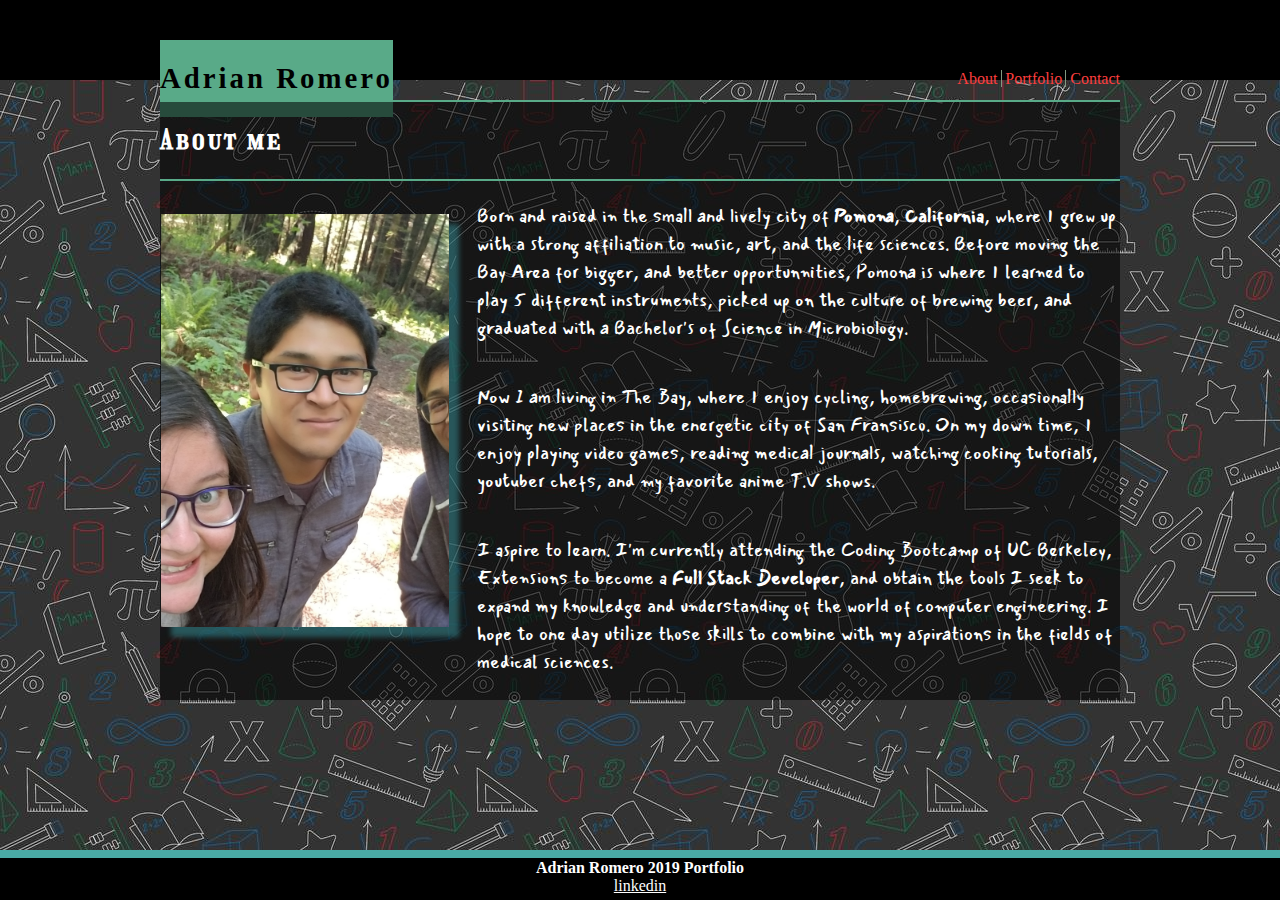
<file: index.html>
<!DOCTYPE html>
<html lang="en">
<head>
    <meta charset="UTF-8">
    <meta name="viewport" content="width=device-width, initial-scale=1.0">
    <meta http-equiv="X-UA-Compatible" content="ie=edge">
    <title>Adrian's Portfolio</title>
    <link href="https://fonts.googleapis.com/css?family=Girassol|Mansalva&display=swap" rel="stylesheet">
    <link rel="stylesheet" href="./assets/css/style.css">
</head>
<body>
    <div class="wrapper">
        <header class="clearfix">
    
            <div class="header-content">
    
                <div class="my-name" id="header-text">
                    <h2>Adrian Romero</h2>
                </div>
    
                <div class="header-links">
                    <a href="./index.html">About</a>
                    <a id="middle-link" href="./portfolio.html">Portfolio</a>
                    <a href="./contact.html">Contact</a> 
                </div>
    
            </div>
    
        </header>
    
        <br>
    
        <div class="content-box">
            <div id="content-title">
                <h2>About me</h2>
            </div>
            <div class="bio-text">
    
                <div>
                    <img class="bio-img" src="./assets/images/woods_trip.jpg" alt="me in the woods">
                </div>
    
                <div id="p-spacing">
                    <p>
                        Born and raised in the small and lively city of <strong>Pomona</strong>, <strong>California</strong>, where I grew up with a strong affiliation to music, art, and the life sciences. Before moving the Bay Area for bigger, and better opportunnities, Pomona is where I learned to play 5 different instruments, picked up on the culture of brewing beer, and graduated with a Bachelor's of Science in Microbiology.
                    <p>
                        Now I am living in The Bay, where I enjoy cycling, homebrewing, occasionally visiting new places in the energetic city of San Fransisco. On my down time, I enjoy playing video games, reading medical journals, watching cooking tutorials, youtuber chefs, and my favorite anime T.V shows.
                    </p>
                    <p>
                        I aspire to learn. I'm currently attending the Coding Bootcamp of UC Berkeley, Extensions to become a <strong>Full Stack Developer</strong>, and obtain the tools I seek to expand my knowledge and understanding of the world of computer engineering. I hope to one day utilize those skills to combine with my aspirations in the fields of medical sciences.
                    </p>
                </div>
            </div>
            
        </div>
        <div class="push"></div>
    </div>

    <footer class="footer">  
        <div>
            <h4><strong>Adrian Romero 2019 Portfolio</strong></h4>
            <a href="https://www.linkedin.com/in/adrian-romero-b185b598/" target="_blank">linkedin</a>
        </div>  
    </footer>
</body>
</html>
</file>
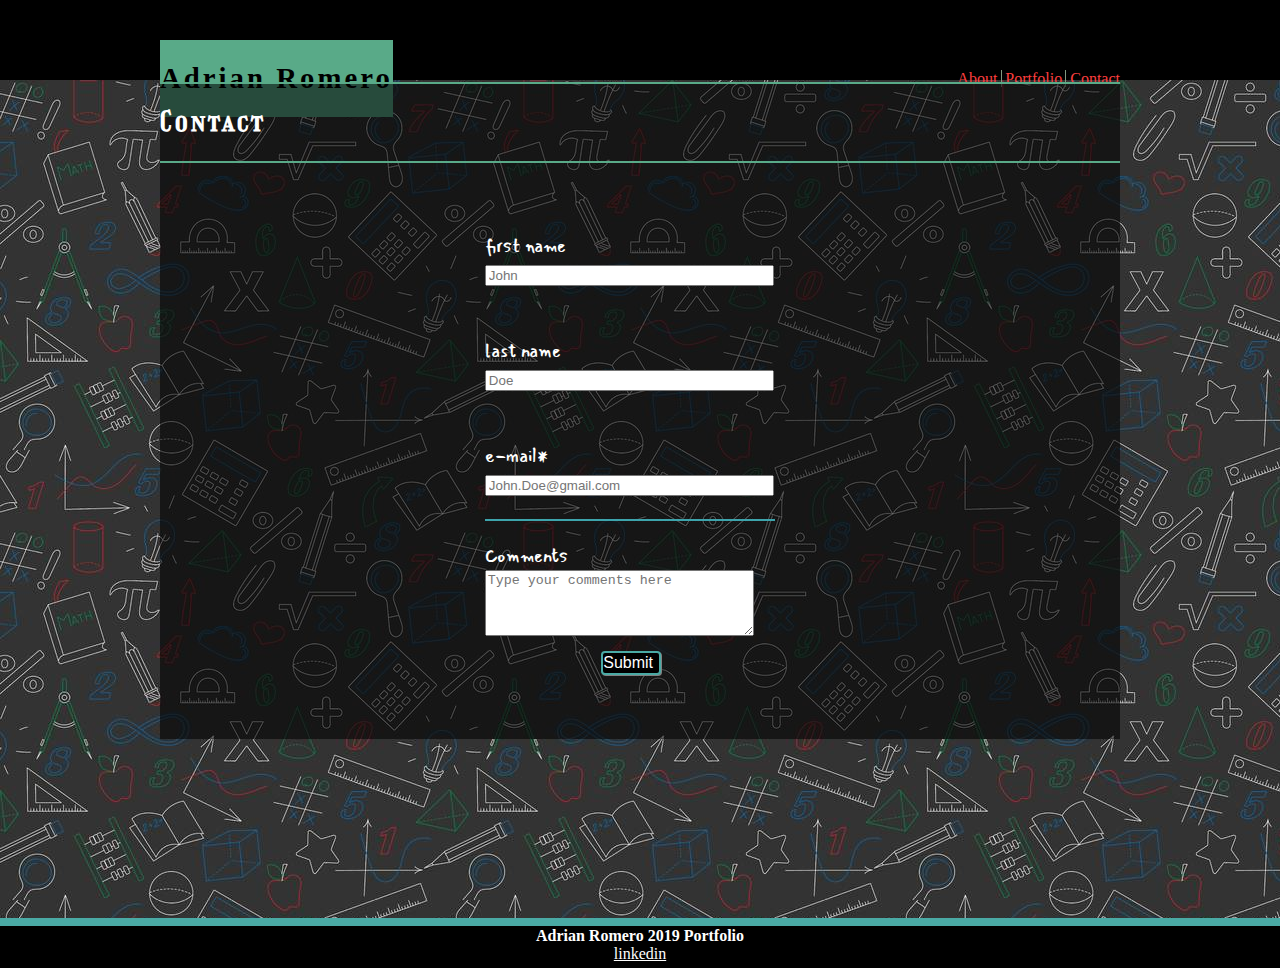
<file: contact.html>
<!DOCTYPE html>
<html lang="en">
<head>
    <meta charset="UTF-8">
    <meta name="viewport" content="width=device-width, initial-scale=1.0">
    <meta http-equiv="X-UA-Compatible" content="ie=edge">
    <title>Contact</title>
    <link href="https://fonts.googleapis.com/css?family=Girassol|Mansalva&display=swap" rel="stylesheet">
    <link rel="stylesheet" href="./assets/css/style.css">
</head>
<body>
    <div class="wrapper">
        <header class="clearfix">
    
            <div class="header-content">
    
                <div class="my-name" id="header-text">
                    <h2>Adrian Romero</h2>
                </div>
    
                <div class="header-links">
                    <a href="./index.html">About</a>
                    <a id="middle-link" href="./portfolio.html">Portfolio</a>
                    <a href="./contact.html">Contact</a> 
                </div>
    
            </div>
    
        </header>
        <div class="content-box">
            <div id="content-title">
                <h2>Contact</h2>
            </div>
    
            <br>
    
            <div class="bio-text">
                
                <form action="#" class="personal-info">                    
                    <ul>

                        <li>
                            <p>
                                <label for="first-name">first name</label>
                                <input size="33" type="text" name="first_name" placeholder="John">
                            </p>
                            <br>
                        
                            <p>
                                <label for="last-name">last name</label>
                                <input size="33" type="text" name="last_name" placeholder="Doe">
                            </p>
                            <br>
                        
                            <p>
                                <label for="email">e-mail<span class="req">*</span></label>
                                <input size="33" type="text" name="email" placeholder="John.Doe@gmail.com">
                            </p>
                        </li>
                        
                        <li>
                           <div class="divider"><p></p></div>
                        </li>
                        
                        <li>
                            <p>
                                <label for="comments">Comments</label>
                                <textarea cols="31" rows="4" name="comments" placeholder="Type your comments here"></textarea>

                            </p>
                        </li>
                        
                        <li>
                            <input class="button" type="submit" value="Submit"/>
                        </li>
                        
                    </ul>
                            
                </form>
            </div>

        </div>
                
    </div>
            
    <div class="push"></div>
    

    <br>
    <footer class="footer">  
        <div>
            <h4><strong>Adrian Romero 2019 Portfolio</strong></h4>
            <a href="https://www.linkedin.com/in/adrian-romero-b185b598/" target="_blank">linkedin</a>
        </div>  
    </footer>
</body>
</html>
</file>
<file: assets/css/style.css>
/* background image with a background color incase the image does not render properly */
body {
    background-image: url("../images/dark_theme_background.jpg");
    background-color: rgb(42, 38, 87);
    height: 100%;
    margin: 0;
}

/* using wrapper (from footer tips) to ensure footer is always at the bottom of the visible page*/
/* -50px margin-bottom gives a height of 50px for the space of the footer */
.wrapper {
        min-height: calc(100vh - 50px);
}

/* Header box */
header {
    background-color: rgb(0, 0, 0);
    /* align-content: inline; */
    width: 100%;
    height: 50px;
    align-content: center;
}

/* making sure the content displayed in the header stays within the 960px 'workspace' using max-width and margin set to auto */
.header-content {
    position: relative;
    align-content: center   ;
    background-color: inherit;
    max-width: 960px;
    height: 80px;
    margin: auto;
}

/* my name on the header */
#header-text{
    min-height: 4em;
    display: table-column;
    /* this syntax is setting my text in the center of the h2 box */
    vertical-align: middle;
    font-size: larger;
    line-height: 1;
    letter-spacing: 3px;
    color: rgb(0, 0, 0);
    position: absolute;
    left: 0;
}

/* class my name with relative position on header box and left float */
.my-name {
    background-color: rgb(89, 170, 136);
    /* float: left;  */
}

/* parameters set for the a tags in the header */
.header-links{
    /* text-decoration: none; */
    /* float: right; */
    position: absolute;
    right: 0;
    padding: 30px 0;
}

/* parameters set for the text in the a tags of the header */
header a {
    text-decoration: none;
    color: rgb(252, 62, 62);
}

/* using an id for setting the borders on the middle a tag */
#middle-link {
    border-style: solid;
    border-width: 0 1px;
    border-color: rgb(129, 153, 129);  
    padding: 0 3px;
}

/* clearfix hack */
.clearfix {
    content: '';
    display: table;
    clear: both;
}

/*              This begins to style the content outside of the header                   */
/* Content all within div container with class 'content-box' */
/* max-width syntax gives the content responsiveness when changing the width of the screen */
.content-box {
    max-width: 960px;
    height: auto;
    min-height: 600px;
    max-height: 1200px;
    background-color: rgba(0, 0, 0, 0.562);
    position: relative;
    margin: auto;
    color: rgb(255, 255, 255);
    font-family: 'Mansalva', cursive;
    font-size: 18px;
    
}
/* Title of each page will render using id 'content-title' */
#content-title {
    border-top: 2px solid rgb(89, 170, 136);
    border-bottom: 2px solid rgb(89, 170, 136);
    margin: 2px 0;
    font-weight: bolder;
    font-family: 'Girassol', cursive;
    letter-spacing: 3px;
}

/* style for container holding image 'woods_trip.jpg */
.bio-img {
    float: left;
    position: absolute;
    top:19%;
    left: 1px;
    width: 30%;
    height: auto;
    box-shadow: 10px 10px 5px rgba(61, 164, 172, 0.452);
}
/* all p elements within the div element containing class 'bio-text' will contain these styles.*/
/* the margin will allow for the text to appear after the image (no overlap) */
.bio-text p {
    /* align-content: left; */
    text-align: left;
    margin:21px 0 0 33%;
    
}
/* p tags within element containing id '#p-spacing' this will allow for spacing between  */
#p-spacing p {
    padding: 0 0 20px 0;
}

/* footer */
footer {
    border-top: 8px solid #4aaaa5;
    background-color: rgb(0,0,0);
    clear: both;
    padding-top: 1px;
    text-align: center;  
    margin: auto;
    width: 100%;
    margin-bottom: -50px;
    height: 50px;
    color: rgb(255, 255, 255);

}

.footer,
footer a,
footer h4 {
    display: block;
    position: relative;
    color:  rgb(255, 255, 255);
    box-sizing: border-box;
    content: '';
    display: table;
    clear: both;
    text-align: center;
    margin: auto;
}


.footer, 
.push {
  height: 50px;
}

/* styles for the Contact input boxes */
.personal-info {
    margin: auto;
    align-content: center;
    padding-right: 12%;  
    padding-bottom: 40px; 

}
ul {
    text-align: center;
    display: inline-block;
    position: relative;   
    padding: 0;
    margin-right: 8%;
    list-style: none; 
    width: auto;

}
li {
    /* margin: 0;
    padding: 0; */
    content: '';
    display: block;
    clear: both;
    margin: 0 0 0.25em 0;
    width: 100%;
}


li .button {
    padding-left: 0;
    margin-left: 44%;
    text-align: center;
}
/* an attempt at making a divider using css */
.divider {
    height: 2px;
    border: 2px;
    width: 77.3%; 
    background-color: rgb(61, 164, 172);
    padding-left: 0;
    margin-left: 33%;
    margin-top: 5%;
}
/* button styles from Contact */
.button {
    background-color: rgb(0,0,0);
    border: 2px solid #4aaaa5;
    box-shadow: 1px 1px 0.55px grey;
    color: rgb(255,255,255);
    font-size: 16px;
    border-radius: 4px;
}
.button:hover {
    box-shadow: 0 16px 20px 0 rgba(24, 121, 185, 0.349), 0 17px 50px 0 rgba(61, 164, 172, 0.19);
}
/* .button:active {
  background-color: #3e8e41;
  box-shadow: 0 5px #666;
  transform: translateY(4px);
} */
.button:active {
    background-color: inherit;
    box-shadow: 0 20px 24px 0 rgba(41, 133, 194, 0.651), 0 17px 50px 0 rgba(71, 193, 202, 0.521);
    transform: translateY(6px);
}

.bio-text table {
    margin: 0 auto;
    text-align: center;
    content: '';
    display: inline-block;
    clear: both;
    position: relative;
}

table {
    text-align: center;
}

.bio-text {
    text-align: center;
}

/* styles for the portfolio */
#projectContainers {
    display: block;
    column-count: 3;
    column-fill: auto;
    column-width: 30%;
    column-gap: 40px;
    column-span: all;
    /* grid-auto-rows: 1100px; */
    margin: 4% 4% 4% 4%;
    padding-bottom: 40px;
    height: 880px
    /* used this comment out attribute to visualize the column break */
    /* column-rule-style: solid; */
    /* grid-template-columns: auto auto auto auto; */
    /* grid-template-rows: 300px; */
}


.projects {
    display: block;
    width: 100%;
    max-height: 100%;
    text-align: center;
    color: rgb(61, 164, 172);
    

}

.projectBox {
    position: relative;
    height: auto;
    margin-bottom: 40px;
    column-fill: balance;
    

}

.projectBox img {
    position: relative;
    height: 250px;
    width: 250px;
    text-align: center;
    column-fill: balance;
}

.projects label {
    background-color: rgba(42, 103, 122, 0.726);
    color: rgb(255, 255, 255);
    position: absolute;
    /* bottom: 0px; */
    top: 50%;
    left: 50%;
/* change width to size of image */
    width: 250px;
    height: 20%;
    transform: translate(-50%, 90%);
    letter-spacing: 3px;

}
</file>
